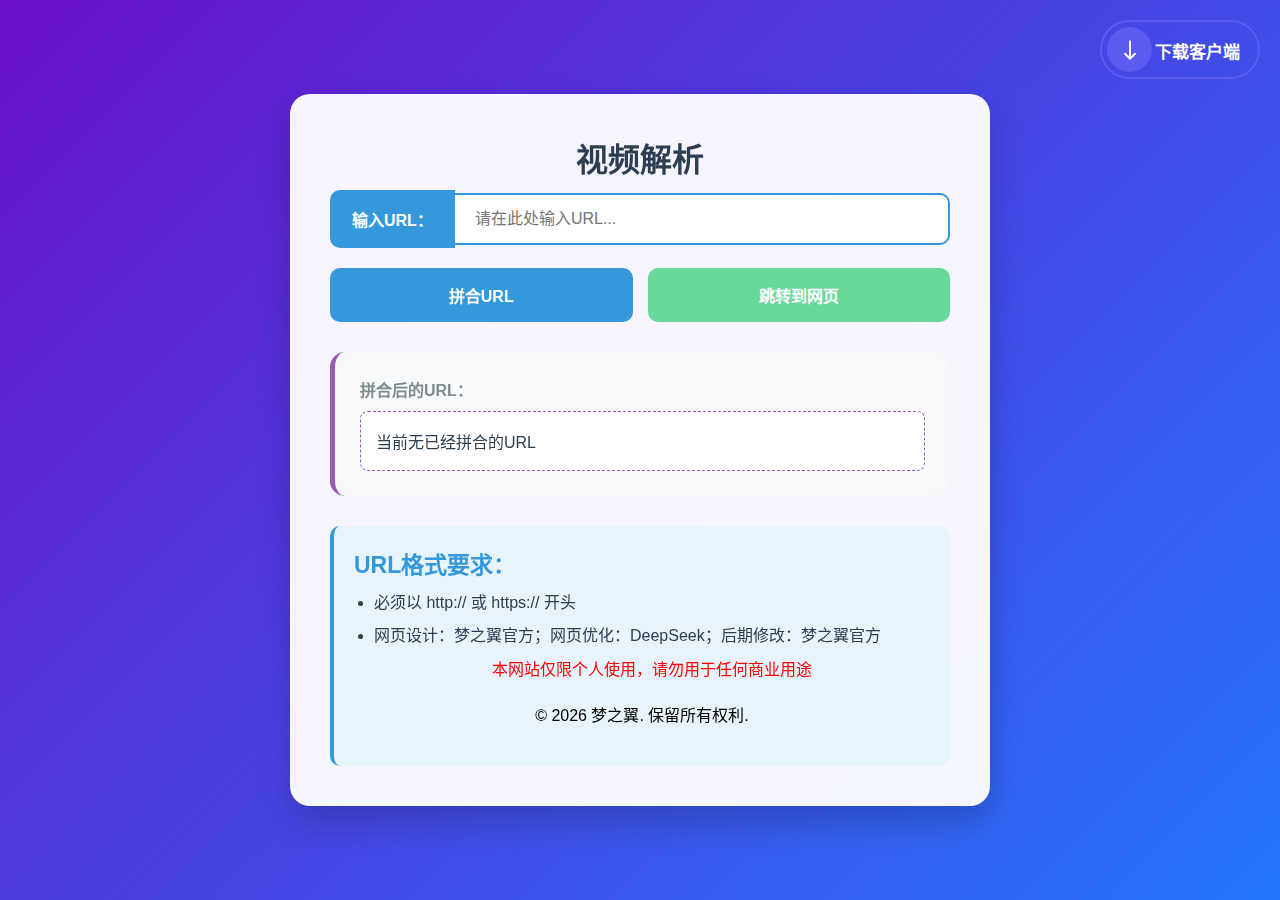
<file: index.html>
<!DOCTYPE html>
<html lang="zh-CN">
<head>
    <link rel="stylesheet" href="css/style.css">
    <meta charset="UTF-8">
    <meta name="viewport" content="width=device-width, initial-scale=1.0">
    <link rel="icon" href="favicon.ico" type="images/x-icon">
    <link rel="shortcut icon" href="favicon.ico" type="image/x-icon">
    <link rel="apple-touch-icon" sizes="180x180" href="apple-touch-icon.png">
    <link rel="icon" type="image/png" sizes="32x32" href="favicon-32x32.png">
    <link rel="icon" type="image/png" sizes="16x16" href="favicon-16x16.png">
    <title>视频解析</title>
</head>
<body>
   <div class="download-btn-container">
        <label class="download-label">
          <input type="checkbox" class="download-input" />
          <span class="download-circle">
            <svg
              class="download-icon"
              aria-hidden="true"
              xmlns="http://www.w3.org/2000/svg"
              fill="none"
              viewBox="0 0 24 24"
            >
              <path
                stroke="currentColor"
                stroke-linecap="round"
                stroke-linejoin="round"
                stroke-width="1.5"
                d="M12 19V5m0 14-4-4m4 4 4-4"
              />
            </svg>
            <div class="download-square"></div>
          </span>
          <p class="download-title">下载客户端</p>
          <p class="download-title">已下载</p>
        </label>
      </div>
    <div class="container">
        <h1 class="center-text">视频解析</h1>
        <div class="input-container">
            <div class="prefix">输入URL：</div>
            <input 
                type="text" 
                id="userInput" 
                class="user-input" 
                placeholder="请在此处输入URL..."
            >
        </div>
       
        <div class="button-group">
            <button class="btn btn-primary" id="combineBtn">拼合URL</button>
            <button class="btn btn-secondary" id="navigateBtn">跳转到网页</button>
        </div>
        
        <div class="result-container">
            <div class="result-label">拼合后的URL：</div>
            <div id="result">当前无已经拼合的URL</div>
        </div>
        
        <div class="instructions">
            <h3 class="URLyq">URL格式要求：</h3>
            <ul>
                <li>必须以 http:// 或 https:// 开头</li>
                <li>网页设计：梦之翼官方；网页优化：DeepSeek；后期修改：梦之翼官方</li>
              <p class="center-text red-text">本网站仅限个人使用，请勿用于任何商业用途</p>
            </ul>
          <p class="footer">© 2026 梦之翼. 保留所有权利.</p>
        </div>
    </div>
    <script src="js/script.js"></script>
</body>
</html>
</file>
<file: css/style.css>
* {
            margin: 0;
            padding: 0;
            box-sizing: border-box;
            font-family: 'Segoe UI', 'Microsoft YaHei', sans-serif;
        }
        
        body {
            background: linear-gradient(135deg, #6a11cb 0%, #2575fc 100%);
            display: flex;
            justify-content: center;
            align-items: center;
            min-height: 100vh;
            padding: 20px;
        }
        
        .container {
            width: 100%;
            max-width: 700px;
            background-color: rgba(255, 255, 255, 0.95);
            border-radius: 20px;
            padding: 40px;
            box-shadow: 0 15px 35px rgba(0, 0, 0, 0.2);
            backdrop-filter: blur(10px);
        }
        
        h1 {
            text-align: center;
            color: #2c3e50;
            margin-bottom: 10px;
            font-size: 32px;
        }

        .URLyq {
            text-align: left;
            color: #2c3e50;
            margin-bottom: 10px;
            font-size: 23px;
        }
      
        .subtitle {
            text-align: center;
            color: #7f8c8d;
            margin-bottom: 40px;
            font-size: 16px;
        }
        
        .input-group {
            margin-bottom: 30px;
        }
        
        label {
            display: block;
            margin-bottom: 12px;
            font-weight: 600;
            color: #34495e;
            font-size: 18px;
        }
        
        .input-container {
            position: relative;
            display: flex;
            align-items: center;
            margin-bottom: 20px;
        }
        
        .prefix {
            background-color: #3498db;
            color: white;
            padding: 15px 20px;
            border-top-left-radius: 10px;
            border-bottom-left-radius: 10px;
            font-weight: bold;
            font-size: 16px;
            border: 2px solid #3498db;
        }
        
        .user-input {
            flex: 1;
            padding: 15px 20px;
            font-size: 16px;
            border: 2px solid #3498db;
            border-left: none;
            border-top-right-radius: 10px;
            border-bottom-right-radius: 10px;
            transition: all 0.3s ease;
            background-color: white;
            color: #333;
        }
        
        .user-input:focus {
            outline: none;
            box-shadow: 0 0 0 3px rgba(52, 152, 219, 0.3);
        }
        
        .button-group {
            display: flex;
            gap: 15px;
            margin-top: 20px;
        }
        
        .btn {
            padding: 15px 30px;
            font-size: 16px;
            font-weight: 600;
            border: none;
            border-radius: 10px;
            cursor: pointer;
            transition: all 0.3s ease;
            flex: 1;
            text-align: center;
        }
        
        .btn-primary {
            background-color: #3498db;
            color: white;
        }
        
        .btn-primary:hover {
            background-color: #2980b9;
            transform: translateY(-3px);
            box-shadow: 0 7px 15px rgba(52, 152, 219, 0.3);
        }
        
        .btn-secondary {
            background-color: #2ecc71;
            color: white;
        }
        
        .btn-secondary:hover {
            background-color: #27ae60;
            transform: translateY(-3px);
            box-shadow: 0 7px 15px rgba(46, 204, 113, 0.3);
        }
        
        .result-container {
            background-color: #f8f9fa;
            border-radius: 15px;
            padding: 25px;
            margin-top: 30px;
            border-left: 5px solid #9b59b6;
        }
        
        .result-label {
            font-weight: 600;
            color: #7f8c8d;
            margin-bottom: 10px;
            font-size: 16px;
        }
        
        #result {
            font-size: 16px;
            color: #2c3e50;
            word-break: break-all;
            padding: 15px;
            background-color: white;
            border-radius: 8px;
            border: 1px dashed #9b59b6;
            min-height: 60px;
            display: flex;
            align-items: center;
        }
        
        .instructions {
            background-color: #e8f4fc;
            border-radius: 10px;
            padding: 20px;
            margin-top: 30px;
            border-left: 4px solid #3498db;
        }
        
        .instructions h3 {
            color: #3498db;
            margin-bottom: 10px;
        }
        
        .instructions ul {
            margin-left: 20px;
            color: #2c3e50;
            line-height: 1.6;
        }
        
        .instructions li {
            margin-bottom: 8px;
        }
        
        .center-text {
            text-align: center;
        }
        
        .red-text {
            color: red;
        }

      
      .footer {
            text-align: center;
            padding: 20px;
            margin-top: auto;
        }

      .logo {
        height: 40px;
        width: auto;
        }
        
        @media (max-width: 768px) {
            .container {
                padding: 25px;
            }
            
            h1 {
                font-size: 26px;
            }
            
            .button-group {
                flex-direction: column;
            }
            
            .input-container {
                flex-direction: column;
                align-items: stretch;
            }
            
            .prefix {
                border-radius: 10px;
                margin-bottom: 5px;
                text-align: center;
            }
            
            .user-input {
                border: 2px solid #3498db;
                border-radius: 10px;
                margin: 0;
            }
        }


        
        
        
        
        
        
        
        
        .download-btn-container {
            position: absolute;
            top: 20px;
            right: 20px;
            z-index: 1000;
          }
          
          .download-label {
            background-color: transparent;
            border: 2px solid rgb(91, 91, 240);
            display: flex;
            align-items: center;
            border-radius: 50px;
            width: 160px;
            cursor: pointer;
            transition: all 0.4s ease;
            padding: 5px;
            position: relative;
          }
          
          .download-label::before {
            content: "";
            position: absolute;
            top: 0;
            bottom: 0;
            left: 0;
            right: 0;
            background-color: #fff;
            width: 8px;
            height: 8px;
            transition: all 0.4s ease;
            border-radius: 100%;
            margin: auto;
            opacity: 0;
            visibility: hidden;
          }
          
          .download-label .download-input {
            display: none;
          }
          
          .download-label .download-title {
            font-size: 17px;
            color: #fff;
            transition: all 0.4s ease;
            position: absolute;
            right: 18px;
            bottom: 14px;
            text-align: center;
          }
          
          .download-label .download-title:last-child {
            opacity: 0;
            visibility: hidden;
          }
          
          .download-label .download-circle {
            height: 45px;
            width: 45px;
            border-radius: 50%;
            background-color: rgb(91, 91, 240);
            display: flex;
            justify-content: center;
            align-items: center;
            transition: all 0.4s ease;
            position: relative;
            box-shadow: 0 0 0 0 rgb(255, 255, 255);
            overflow: hidden;
          }
          
          .download-label .download-circle .download-icon {
            color: #fff;
            width: 30px;
            position: absolute;
            top: 50%;
            left: 50%;
            transform: translate(-50%, -50%);
            transition: all 0.4s ease;
          }
          
          .download-label .download-circle .download-square {
            aspect-ratio: 1;
            width: 15px;
            border-radius: 2px;
            background-color: #fff;
            opacity: 0;
            visibility: hidden;
            position: absolute;
            top: 50%;
            left: 50%;
            transform: translate(-50%, -50%);
            transition: all 0.4s ease;
          }
          
          .download-label .download-circle::before {
            content: "";
            position: absolute;
            left: 0;
            top: 0;
            background-color: #3333a8;
            width: 100%;
            height: 0;
            transition: all 0.4s ease;
          }
          
          .download-label:has(.download-input:checked) {
            width: 57px;
            animation: installed 0.4s ease 3.5s forwards;
          }
          
          .download-label:has(.download-input:checked)::before {
            animation: rotate 3s ease-in-out 0.4s forwards;
          }
          
          .download-label .download-input:checked + .download-circle {
            animation:
              pulse 1s forwards,
              circleDelete 0.2s ease 3.5s forwards;
            rotate: 180deg;
          }
          
          .download-label .download-input:checked + .download-circle::before {
            animation: installing 3s ease-in-out forwards;
          }
          
          .download-label .download-input:checked + .download-circle .download-icon {
            opacity: 0;
            visibility: hidden;
          }
          
          .download-label .download-input:checked ~ .download-circle .download-square {
            opacity: 1;
            visibility: visible;
          }
          
          .download-label .download-input:checked ~ .download-title {
            opacity: 0;
            visibility: hidden;
          }
          
          .download-label .download-input:checked ~ .download-title:last-child {
            animation: showInstalledMessage 0.4s ease 3.5s forwards;
          }
          
          @keyframes pulse {
            0% {
              scale: 0.95;
              box-shadow: 0 0 0 0 rgba(255, 255, 255, 0.7);
            }
            70% {
              scale: 1;
              box-shadow: 0 0 0 16px rgba(255, 255, 255, 0);
            }
            100% {
              scale: 0.95;
              box-shadow: 0 0 0 0 rgba(255, 255, 255, 0);
            }
          }
          
          @keyframes installing {
            from {
              height: 0;
            }
            to {
              height: 100%;
            }
          }
          
          @keyframes rotate {
            0% {
              transform: rotate(-90deg) translate(27px) rotate(0);
              opacity: 1;
              visibility: visible;
            }
            99% {
              transform: rotate(270deg) translate(27px) rotate(270deg);
              opacity: 1;
              visibility: visible;
            }
            100% {
              opacity: 0;
              visibility: hidden;
            }
          }
          
          @keyframes installed {
            100% {
              width: 150px;
              border-color: rgb(35, 174, 35);
            }
          }
          
          @keyframes circleDelete {
            100% {
              opacity: 0;
              visibility: hidden;
            }
          }
          
          @keyframes showInstalledMessage {
            100% {
              opacity: 1;
              visibility: visible;
              right: 56px;
            }
          }
          
          /* 响应式设计 */
          @media (max-width: 768px) {
            .download-btn-container {
              position: relative;
              top: 0;
              right: 0;
              margin-bottom: 20px;
              display: flex;
              justify-content: center;
            }
          }
</file>
